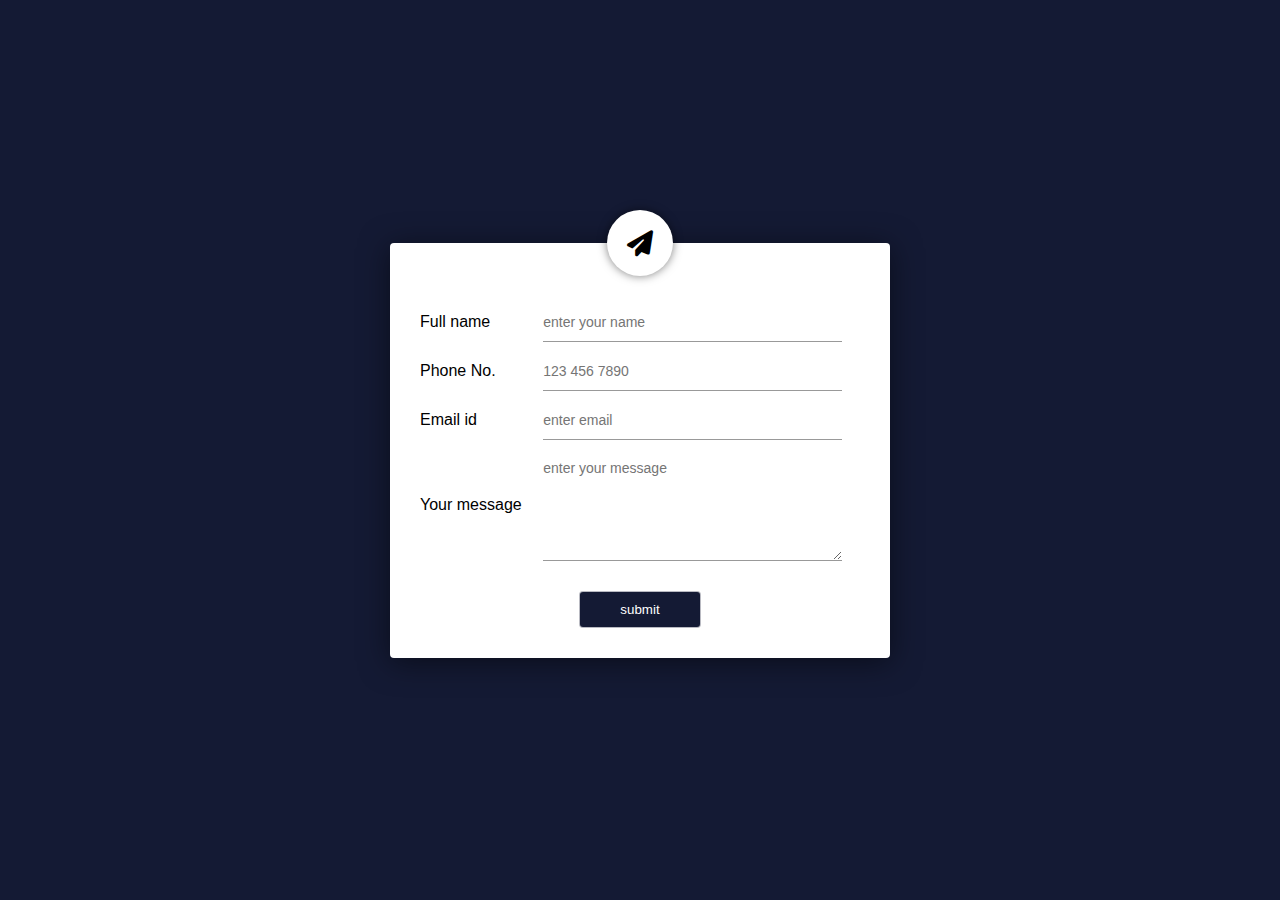
<file: index.html>
<!DOCTYPE html>
<html lang="en">
<head>
    <meta charset="UTF-8">
    <meta name="viewport" content="width=device-width, initial-scale=1.0">
    <link rel="stylesheet" href="style.css">
    <link rel="stylesheet" href="fontawesome-free-6.4.2-web\css\all.css">
    <script src="fontawesome-free-6.4.2-web\css\all.css" crossorigin="anonymous"></script>
    
    <title>form validation</title>
</head>
<body>
    <div class="container">
        <form action="">
            <i class="fas fa-paper-plane"></i>
            <div class="input-group">
                <label for="">Full name</label>
                <input type="text" placeholder="enter your name" id="contact-name" onkeyup="validateName()">
                <span id="name-error"></span>
            </div>
            <div class="input-group">
                <label for="">Phone No.</label>
                <input type="tel" placeholder="123 456 7890" id="contact-phone" onkeyup="validatePhone()">
                <span id="phone-error"></span>
            </div>
            <div class="input-group">
                <label for="">Email id</label>
                <input type="email" placeholder="enter email" id="contact-email" onkeyup="validateEmail()">
                <span id="email-error"></span>
            </div>
            <div class="input-group">
                <label for="">Your message</label>
                <textarea  rows="5" placeholder="enter your message" id="contact-message" onkeyup="validateMessage()"></textarea>
                <span id="message-error"></span>
            </div>
            <button onclick="return validateForm()">submit</button>
            <span id="submit-error"></span>
        </form>
    </div>
    <script src="script.js"></script>
    
</body>
</html>
</file>
<file: style.css>
*{
    margin: 0;
    padding: 0;
    box-sizing: border-box;
    font-family: 'Segoe UI', Tahoma, Geneva, Verdana, sans-serif;
}
.container{
    width: 100%;
    height: 100vh;
    background: #141a34;
    display: flex;
    align-items: center;
    justify-content: center;
}
.container form{
    width: 90%;
    max-width: 500px;
    padding: 50px 30px 20px;
    background: #fff;
    border-radius: 4px;
    box-shadow: 0 4px 30px rgba(0,0,0,0.5);
    position: relative;
}
.fa-paper-plane{
    position: absolute;
    top: 0;
    left: 50%;
    transform: translate(-50%,-50%);
    background: #fff;
    font-size: 26px;
    padding: 20px;
    border-radius: 50%;
    box-shadow: 0 0 10px rgba(0,0,0,0.5);
}
.input-group{
    width: 100%;
    display: flex;
    align-items: center;
    margin: 10px 0;
    position: relative;
}
.input-group label{
    flex-basis: 28%;
}
.input-group input, .input-group textarea{
    flex-basis: 68%;
    background: transparent;
    border: 0;
    outline: 0;
    padding: 10px 0;
    border-bottom: 1px solid #999;
    color: #333;
    font-size: 16px;
}
::placeholder{
    font-size: 14px;
}
form button{
    background: #141a34;
    color: #fff;
    border-radius: 4px;
    border: 1px solid rgba(255,255,255,0.7);
    padding: 10px 40px;
    outline: 0;
    cursor: pointer;
    display: block;
    margin: 30px auto 10px;
}
.input-group span{
    position: absolute;
    bottom: 12px;
    right: 17px;
    font-size: 14px;
    color: red;
}
#submit-error{
    color: red;

}
.input-group span i{
    color: seagreen;
}
</file>
